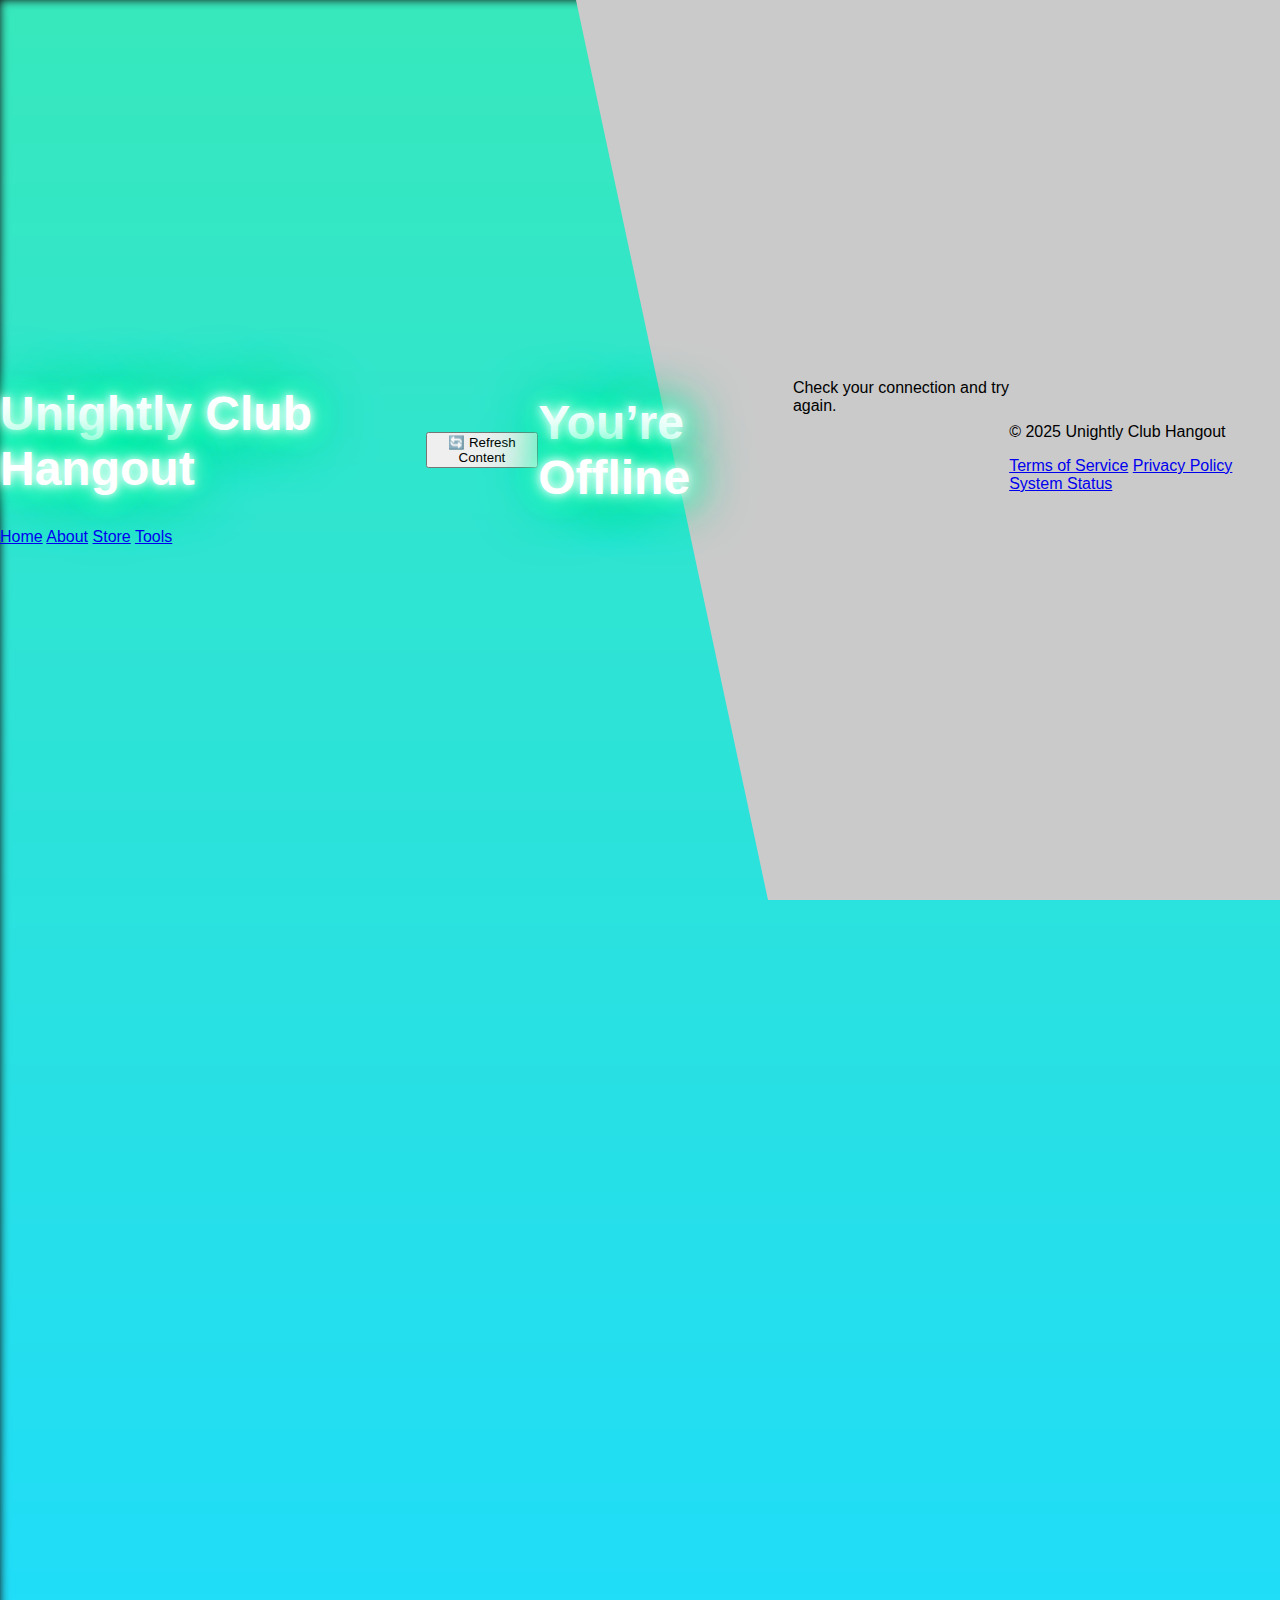
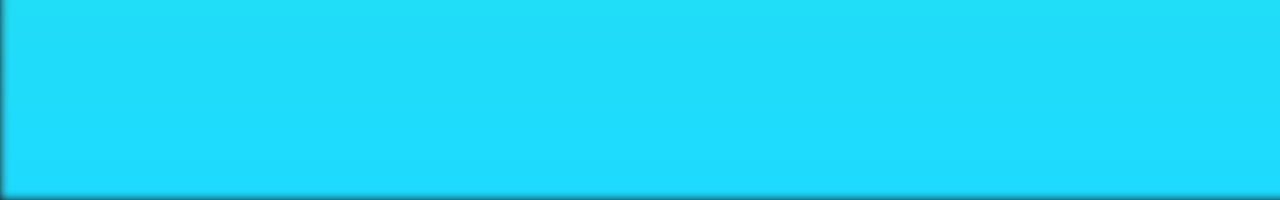
<file: index.html>
<!DOCTYPE html>
<html lang="en">
<head>
  <meta charset="UTF-8" />
  <meta name="viewport" content="width=device-width, initial-scale=1.0" />
  <title>Unightly Club Hangout</title>

  <!-- ✅ Google Tag Manager -->
  <script>
    (function(w,d,s,l,i){w[l]=w[l]||[];w[l].push({'gtm.start':
    new Date().getTime(),event:'gtm.js'});var f=d.getElementsByTagName(s)[0],
    j=d.createElement(s),dl=l!='dataLayer'?'&l='+l:'';j.async=true;j.src=
    'https://www.googletagmanager.com/gtm.js?id=G-6JZ4GR0CGC'+dl;f.parentNode.insertBefore(j,f);
    })(window,document,'script','dataLayer','G-6JZ4GR0CGC');
  </script>

  <!-- ✅ Open Graph -->
  <meta property="og:title" content="Unightly Club Hangout" />
  <meta property="og:description" content="Hangout for VRChat events, parties, and community meetups." />
  <meta property="og:image" content="https://yourdomain.com/preview.jpg" />
  <meta property="og:url" content="https://yourdomain.com/" />
  <meta property="og:type" content="website" />

  <!-- ✅ Twitter Card -->
  <meta name="twitter:card" content="summary_large_image" />
  <meta name="twitter:title" content="Unightly Club Hangout" />
  <meta name="twitter:description" content="Hangout for VRChat events, parties, and community meetups." />
  <meta name="twitter:image" content="https://yourdomain.com/preview.jpg" />

  <!-- ✅ Stylesheet -->
  <link rel="stylesheet" href="style.css" />
</head>
<body>

  <!-- ✅ Google Tag Manager (noscript) -->
  <noscript>
    <iframe src="https://www.googletagmanager.com/ns.html?id=G-6JZ4GR0CGC"
    height="0" width="0" style="display:none;visibility:hidden"></iframe>
  </noscript>

  <!-- ✅ Header -->
  <header class="dropshadow">
    <h1>Unightly Club Hangout</h1>
    <nav>
      <a href="index.html">Home</a>
      <a href="about.html">About</a>
      <a href="store.html">Store</a>
      <a href="tools.html">Tools</a>
    </nav>
  </header>

  <!-- ✅ Manual Refresh Button -->
  <button class="refresh-button" id="refresh-button">🔄 Refresh Content</button>

  <!-- ✅ Announcements Section -->
  <div id="discord-widget" class="dropshadow">
    <div id="loading-events">Loading announcements...</div>
  </div>

  <!-- ✅ Posts Section with Layout -->
  <div class="container">
    <div class="content" id="main-posts-widget">
      <div id="loading-posts">Loading posts...</div>
    </div>
  </div>

  <!-- ✅ Offline Notification -->
  <div id="offline-notification">
    <h1>You’re Offline</h1>
    <p>Check your connection and try again.</p>
  </div>

  <!-- ✅ Footer -->
  <footer>
    <p>&copy; 2025 Unightly Club Hangout</p>
    <nav>
      <a href="terms_of_service.html">Terms of Service</a>
      <a href="privacy_policy.html">Privacy Policy</a>
      <a href="system_status.html">System Status</a>
    </nav>
  </footer>

  <!-- ✅ JavaScript -->
  <script>
    const ANNOUNCEMENTS_URL = 'https://docs.google.com/spreadsheets/d/e/2PACX-1vTWHMfgoHQ33CDC9H30UMh67iQBpcBXv1s1cLH8-FQfZkW_VUsq2O0npXFmxBV7j9xkk16wWQo4tP29/pub?output=csv';
    const MAIN_POSTS_URL = 'https://docs.google.com/spreadsheets/d/e/2PACX-1vTuSjI-BjIDgQNkW7Q_Xec8iy_oybjJ2Mkw0uV06ZPKqm7hBZs8_a9JoxFNqWUZW_KWuHC57qCVSB9V/pub?output=csv';
    const DISCORD_WEBHOOK_URL = 'https://discord.com/api/webhooks/1413630048845693048/Hivus0XpBn0UZPJlTkXI7sHKcL3fE9YfDH8H4790yF4fYkn8kThChwT111Oux5BA_Zy_';
    const REFRESH_INTERVAL = 5 * 60 * 1000;

    function loadSheet(url, containerId, loadingId, type) {
      const loadingEl = document.getElementById(loadingId);
      loadingEl.style.display = 'block';

      fetch(url)
        .then(response => {
          if (!response.ok) throw new Error(`HTTP error: ${response.status}`);
          return response.text();
        })
        .then(csv => {
          loadingEl.style.display = 'none';
          const data = parseCSV(csv);
          displayItems(data, containerId, type);
        })
        .catch(error => {
          loadingEl.style.display = 'none';
          console.error(`Error loading sheet for ${containerId}:`, error);
          document.getElementById('offline-notification').style.display = 'flex';
        });
    }

function parseCSV(csvData) {
  const lines = csvData.trim().split('\n');
  const headers = parseLine(lines[0]);
  const items = [];

  for (let i = 1; i < lines.length; i++) {
    const values = parseLine(lines[i]);
    const item = {};
    headers.forEach((header, index) => {
      item[header] = values[index] || '';
    });
    items.push(item);
  }

  return items;
}

function parseLine(line) {
  const result = [];
  let current = '';
  let inQuotes = false;

  for (let i = 0; i < line.length; i++) {
    const char = line[i];
    if (char === '"' && line[i + 1] === '"') {
      current += '"';
      i++;
    } else if (char === '"') {
      inQuotes = !inQuotes;
    } else if (char === ',' && !inQuotes) {
      result.push(current);
      current = '';
    } else {
      current += char;
    }
  }
  result.push(current);
  return result.map(v => v.trim());
}


    function displayItems(items, containerId, type) {
      const container = document.getElementById(containerId);
      container.innerHTML = '';

      let hasVisible = false;

      items.forEach(item => {
        if (item.Display && item.Display.trim().toUpperCase() === 'TRUE') {
          const div = document.createElement('div');
          div.className = type === 'event' ? 'discord-event' : 'post';
          div.innerHTML = type === 'event'
            ? `
              <h3>${item.Name}</h3>
              <p>Date: ${item.Date || ''}</p>
              <p>Time: ${item.Time || ''}</p>
              <p>Description: ${item.Description || ''}</p>
              ${item.Link ? `<p><a href="${item.Link}" target="_blank">Join</a></p>` : ''}
            `
            : `
              <h2>${item.Title}</h2>
              <p>${item.Content}</p>
              ${item.Image ? `<img src="${item.Image}" alt="${item.Title}" />` : ''}
            `;
          container.appendChild(div);
          hasVisible = true;

          if (type === 'post' && item.Webhook && item.Webhook.trim().toUpperCase() === 'Y') {
            sendDiscordWebhook(item.Title, item.Content, item.Link);
          }
        }
      });

      container.style.display = hasVisible ? 'block' : 'none';
      container.style.height = hasVisible ? 'auto' : '0px';

      if (!hasVisible) {
        container.innerHTML = `<p>No upcoming items to display.</p>`;
      }
    }

    function sendDiscordWebhook(title, content, link) {
      const payload = {
        content: `📢 **${title}**\n${content}${link ? `\n🔗 ${link}` : ''}`
      };

      fetch(DISCORD_WEBHOOK_URL, {
        method: 'POST',
        headers: { 'Content-Type': 'application/json' },
        body: JSON.stringify(payload)
      }).catch(err => console.error('Webhook failed:', err));
    }

    function refreshSheets() {
      document.getElementById('offline-notification').style.display = 'none';
      loadSheet(ANNOUNCEMENTS_URL, 'discord-widget', 'loading-events', 'event');
      loadSheet(MAIN_POSTS_URL, 'main-posts-widget', 'loading-posts', 'post');
    }

    window.onload = refreshSheets;
    setInterval(refreshSheets, REFRESH_INTERVAL);

    document.getElementById('refresh-button').addEventListener('click', () => {
      refreshSheets();
    });
  </script>
</body>
</html>
</file>
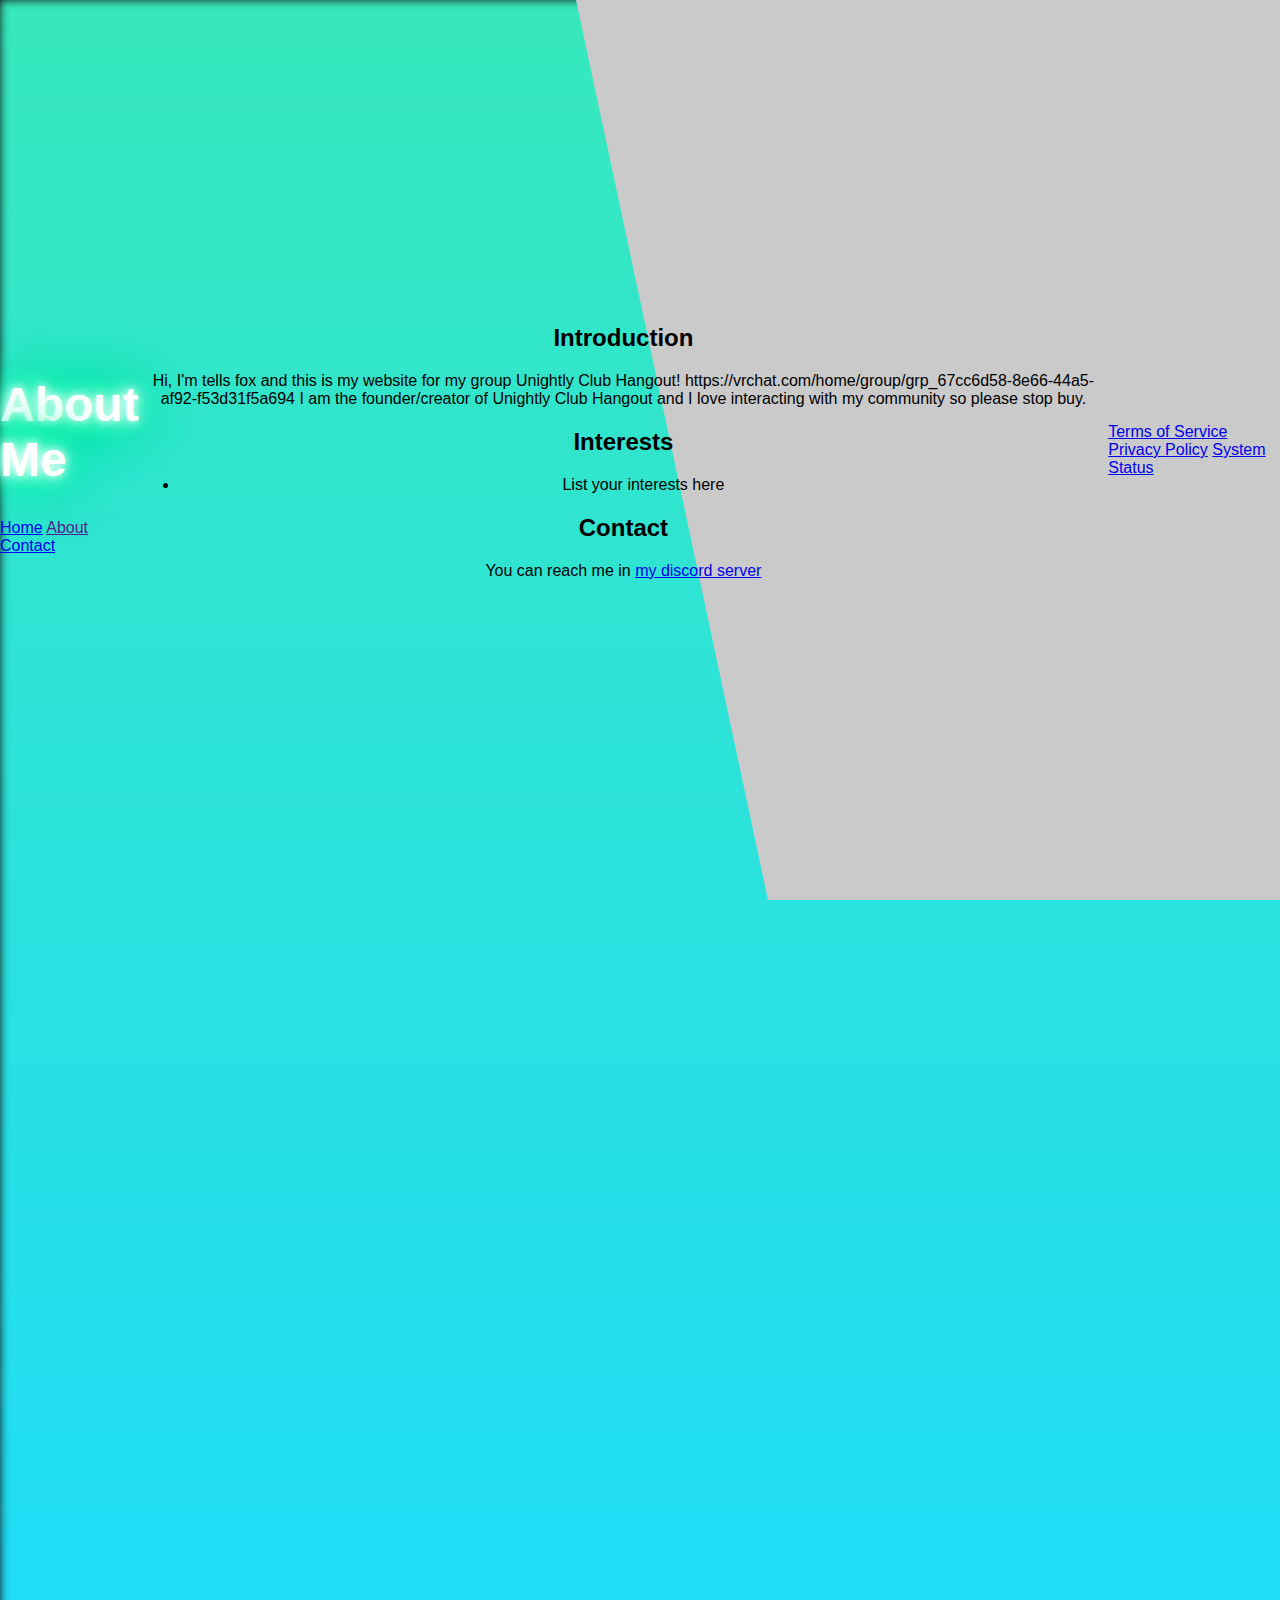
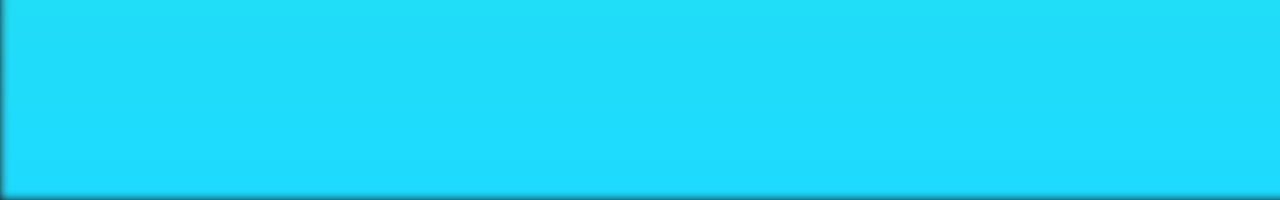
<file: about.html>
<!DOCTYPE html>
<html>
<head>
  <meta charset="utf-8">
  <title>About Me</title>
   <link rel="icon" href="https://raw.githubusercontent.com/silentmason/Unightly-Club-Hangout/refs/heads/main/UCHimage.webp" type="image/x-icon">
  <link rel="stylesheet" href="style.css">
</head>
<body>
  <header>
    <h1>About Me</h1>
    <nav>
      <a href="index.html">Home</a>
      <a href="">About</a>
      <a href="https://unightlyclubhangout.tawk.help/">Contact</a>
    </nav>
  </header>
  <div class="container">
    <section id="introduction">
      <h2>Introduction</h2>
      <p>Hi, I'm tells fox and this is my website for my group Unightly Club Hangout!
        https://vrchat.com/home/group/grp_67cc6d58-8e66-44a5-af92-f53d31f5a694
        I am the founder/creator of Unightly Club Hangout and I love interacting with my community so please stop buy.
      </p>
    </section>
    <section id="interests">
      <h2>Interests</h2>
      <ul>
        <li>List your interests here</li>
      </ul>
    </section>
    <section id="contact">
      <h2>Contact</h2>
      <p>You can reach me in <a href="https://discord.gg/m9uA384RJk">my discord server</a></p>
    </section>
  </div>
  <footer>
    <a href="https://unightly-club-hangout.github.io/uch/terms_of_service.html">Terms of Service</a>
    <a href="https://unightly-club-hangout.github.io/uch/privacy_policy.html">Privacy Policy</a>
    <a href="https://unightly-club-hangout.github.io/uch/issue.html">System Status</a>
  </footer>
</body>
</html>
</file>
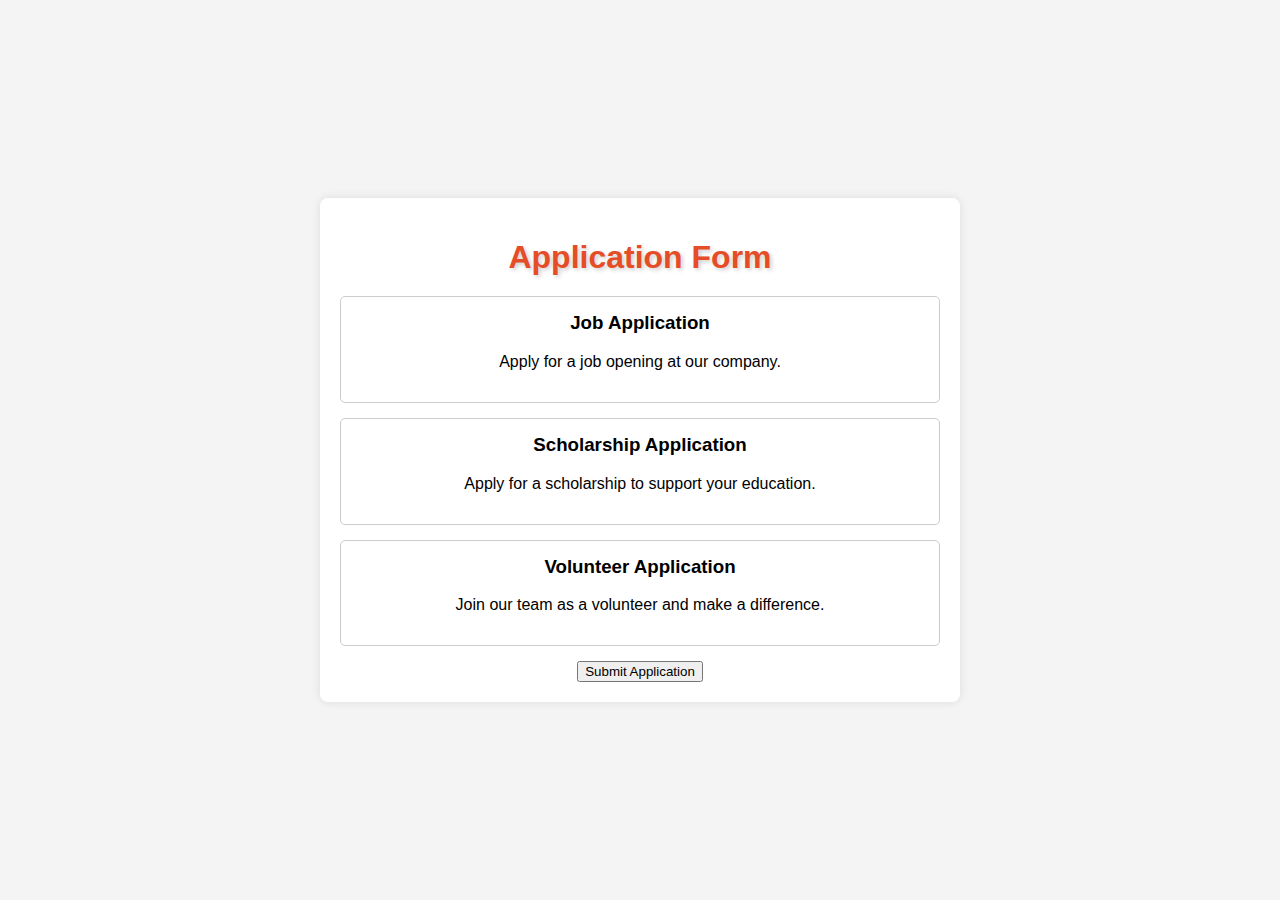
<file: application_form.html>
<!DOCTYPE html>
<html lang="en">
<head>
    <meta charset="UTF-8">
    <meta name="viewport" content="width=device-width, initial-scale=1.0">
    <title>Application Form</title>
    <link rel="stylesheet" href="css/styles.css">
    <style>
        .application-type-box {
            border: 1px solid #ccc;
            padding: 15px;
            margin-bottom: 15px;
            border-radius: 5px;
            cursor: pointer;
            transition: background-color 0.3s ease;
        }

        .application-type-box:hover {
            background-color: #f9f9f9;
        }

        .application-type-box h3 {
            margin-top: 0;
        }

        .form-group {
            display: none;
            margin-bottom: 15px;
        }

        .form-group label {
            display: block;
            margin-bottom: 5px;
        }

        .form-group input, .form-group textarea {
            width: 100%;
            padding: 8px;
            border: 1px solid #ddd;
            border-radius: 4px;
            box-sizing: border-box;
        }
    </style>
</head>
<body>
    <div class="container">
        <h1>Application Form</h1>

        <input type="hidden" id="selected-application-type" name="application_type" value="">

        <div class="application-type-box" data-application-type="job">
            <h3>Job Application</h3>
            <p>Apply for a job opening at our company.</p>
        </div>

        <div class="application-type-box" data-application-type="scholarship">
            <h3>Scholarship Application</h3>
            <p>Apply for a scholarship to support your education.</p>
        </div>

        <div class="application-type-box" data-application-type="volunteer">
            <h3>Volunteer Application</h3>
            <p>Join our team as a volunteer and make a difference.</p>
        </div>

        <form id="application-form">

            <div class="form-group" data-application-type="job">
                <label for="job-name">Name:</label>
                <input type="text" id="job-name" name="job-name">
            </div>

            <div class="form-group" data-application-type="job">
                <label for="job-email">Email:</label>
                <input type="email" id="job-email" name="job-email">
            </div>

            <div class="form-group" data-application-type="job">
                <label for="job-position">Position Applying For:</label>
                <input type="text" id="job-position" name="job-position">
            </div>

            <div class="form-group" data-application-type="scholarship">
                <label for="scholarship-name">Name:</label>
                <input type="text" id="scholarship-name" name="scholarship-name">
            </div>

            <div class="form-group" data-application-type="scholarship">
                <label for="scholarship-email">Email:</label>
                <input type="email" id="scholarship-email" name="scholarship-email">
            </div>

             <div class="form-group" data-application-type="volunteer">
                <label for="volunteer-name">Name:</label>
                <input type="text" id="volunteer-name" name="volunteer-name">
            </div>

            <div class="form-group" data-application-type="volunteer">
                <label for="volunteer-email">Email:</label>
                <input type="email" id="volunteer-email" name="volunteer-email">
            </div>


            <button type="submit">Submit Application</button>
        </form>
    </div>

    <script>
        const applicationTypeBoxes = document.querySelectorAll('.application-type-box');
        const formGroups = document.querySelectorAll('.form-group');
        const selectedApplicationTypeInput = document.getElementById('selected-application-type');

        applicationTypeBoxes.forEach(box => {
            box.addEventListener('click', function() {
                const selectedApplicationType = this.dataset.applicationType;

                // Set the value of the hidden input
                selectedApplicationTypeInput.value = selectedApplicationType;

                // Show/hide form groups based on selected application type
                formGroups.forEach(group => {
                    if (group.dataset.applicationType === selectedApplicationType) {
                        group.style.display = 'block';
                    } else {
                        group.style.display = 'none';
                    }
                });
            });
        });
    </script>
</body>
</html>
</file>
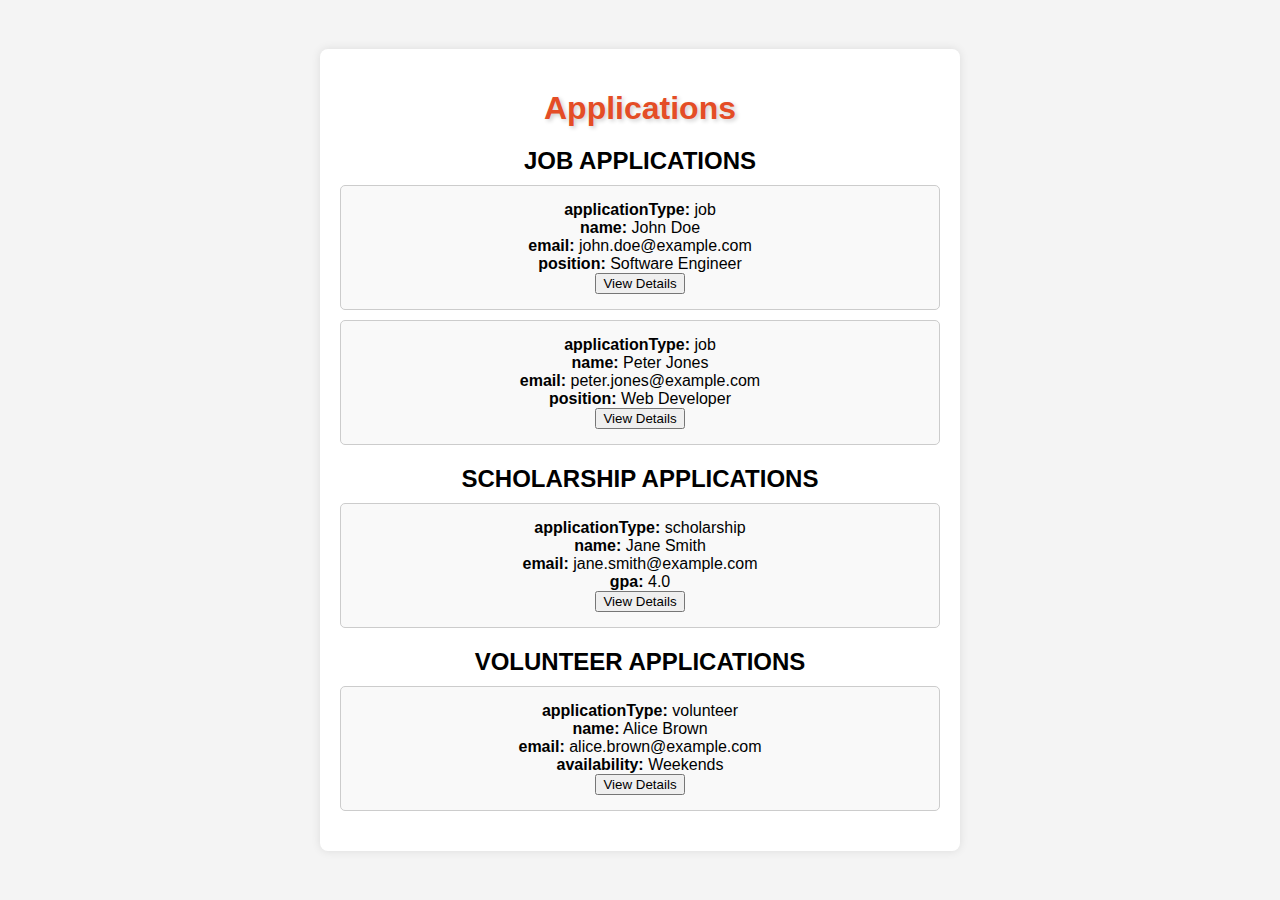
<file: applications.html>
<!DOCTYPE html>
<html lang="en">
<head>
    <meta charset="UTF-8">
    <meta name="viewport" content="width=device-width, initial-scale=1.0">
    <title>Applications</title>
    <link rel="stylesheet" href="css/styles.css">
    <style>
        .application-category {
            margin-bottom: 20px;
        }

        .application-category h2 {
            margin-top: 0;
            margin-bottom: 10px;
        }

        .application-item {
            border: 1px solid #ccc;
            padding: 15px;
            margin-bottom: 10px;
            border-radius: 5px;
            background-color: #f9f9f9;
        }

        .application-details-popup {
            display: none;
            position: fixed;
            top: 0;
            left: 0;
            width: 100%;
            height: 100%;
            background-color: rgba(0, 0, 0, 0.5);
            z-index: 1;
        }

        .application-details-content {
            position: absolute;
            top: 50%;
            left: 50%;
            transform: translate(-50%, -50%);
            background-color: #fff;
            padding: 20px;
            border-radius: 5px;
            width: 80%;
            max-width: 600px;
        }

        .close-popup-button {
            position: absolute;
            top: 10px;
            right: 10px;
            cursor: pointer;
        }
    </style>
</head>
<body>
    <div class="container">
        <h1>Applications</h1>

        <div id="applications-container">
            <!-- Applications will be loaded here -->
        </div>
    </div>

    <script>
        // Sample application data (replace with your actual data)
        const applications = [
            { applicationType: 'job', name: 'John Doe', email: 'john.doe@example.com', position: 'Software Engineer' },
            { applicationType: 'scholarship', name: 'Jane Smith', email: 'jane.smith@example.com', gpa: '4.0' },
            { applicationType: 'job', name: 'Peter Jones', email: 'peter.jones@example.com', position: 'Web Developer' },
            { applicationType: 'volunteer', name: 'Alice Brown', email: 'alice.brown@example.com', availability: 'Weekends' }
        ];

        const applicationsContainer = document.getElementById('applications-container');

        // Group applications by type
        const groupedApplications = {};
        applications.forEach(application => {
            if (!groupedApplications[application.applicationType]) {
                groupedApplications[application.applicationType] = [];
            }
            groupedApplications[application.applicationType].push(application);
        });

        // Display applications
        for (const applicationType in groupedApplications) {
            const applicationCategoryDiv = document.createElement('div');
            applicationCategoryDiv.classList.add('application-category');

            const categoryTitle = document.createElement('h2');
            categoryTitle.textContent = applicationType.toUpperCase() + ' APPLICATIONS';
            applicationCategoryDiv.appendChild(categoryTitle);

            const applicationList = groupedApplications[applicationType];
            applicationList.forEach(application => {
                const applicationItemDiv = document.createElement('div');
                applicationItemDiv.classList.add('application-item');

                let applicationSummary = '';
                for (const key in application) {
                    applicationSummary += `<strong>${key}:</strong> ${application[key]}<br>`;
                }
                applicationItemDiv.innerHTML = applicationSummary;

                const viewDetailsButton = document.createElement('button');
                viewDetailsButton.textContent = 'View Details';
                viewDetailsButton.addEventListener('click', () => {
                    showApplicationDetails(application);
                });
                applicationItemDiv.appendChild(viewDetailsButton);

                applicationCategoryDiv.appendChild(applicationItemDiv);
            });

            applicationsContainer.appendChild(applicationCategoryDiv);
        }

        // Function to show application details in a popup
        function showApplicationDetails(application) {
            const popupContainer = document.createElement('div');
            popupContainer.classList.add('application-details-popup');
            popupContainer.innerHTML = `
                <div class="application-details-content">
                    <span class="close-popup-button">&times;</span>
                    <h2>Application Details</h2>
                    ${getApplicationDetailsHTML(application)}
                </div>
            `;

            document.body.appendChild(popupContainer);

            const closeButton = popupContainer.querySelector('.close-popup-button');
            closeButton.addEventListener('click', () => {
                document.body.removeChild(popupContainer);
            });
        }

        // Function to format application details as HTML
        function getApplicationDetailsHTML(application) {
            let detailsHTML = '';
            for (const key in application) {
                detailsHTML += `<strong>${key}:</strong> ${application[key]}<br>`;
            }
            return detailsHTML;
        }
    </script>
</body>
</html>
</file>
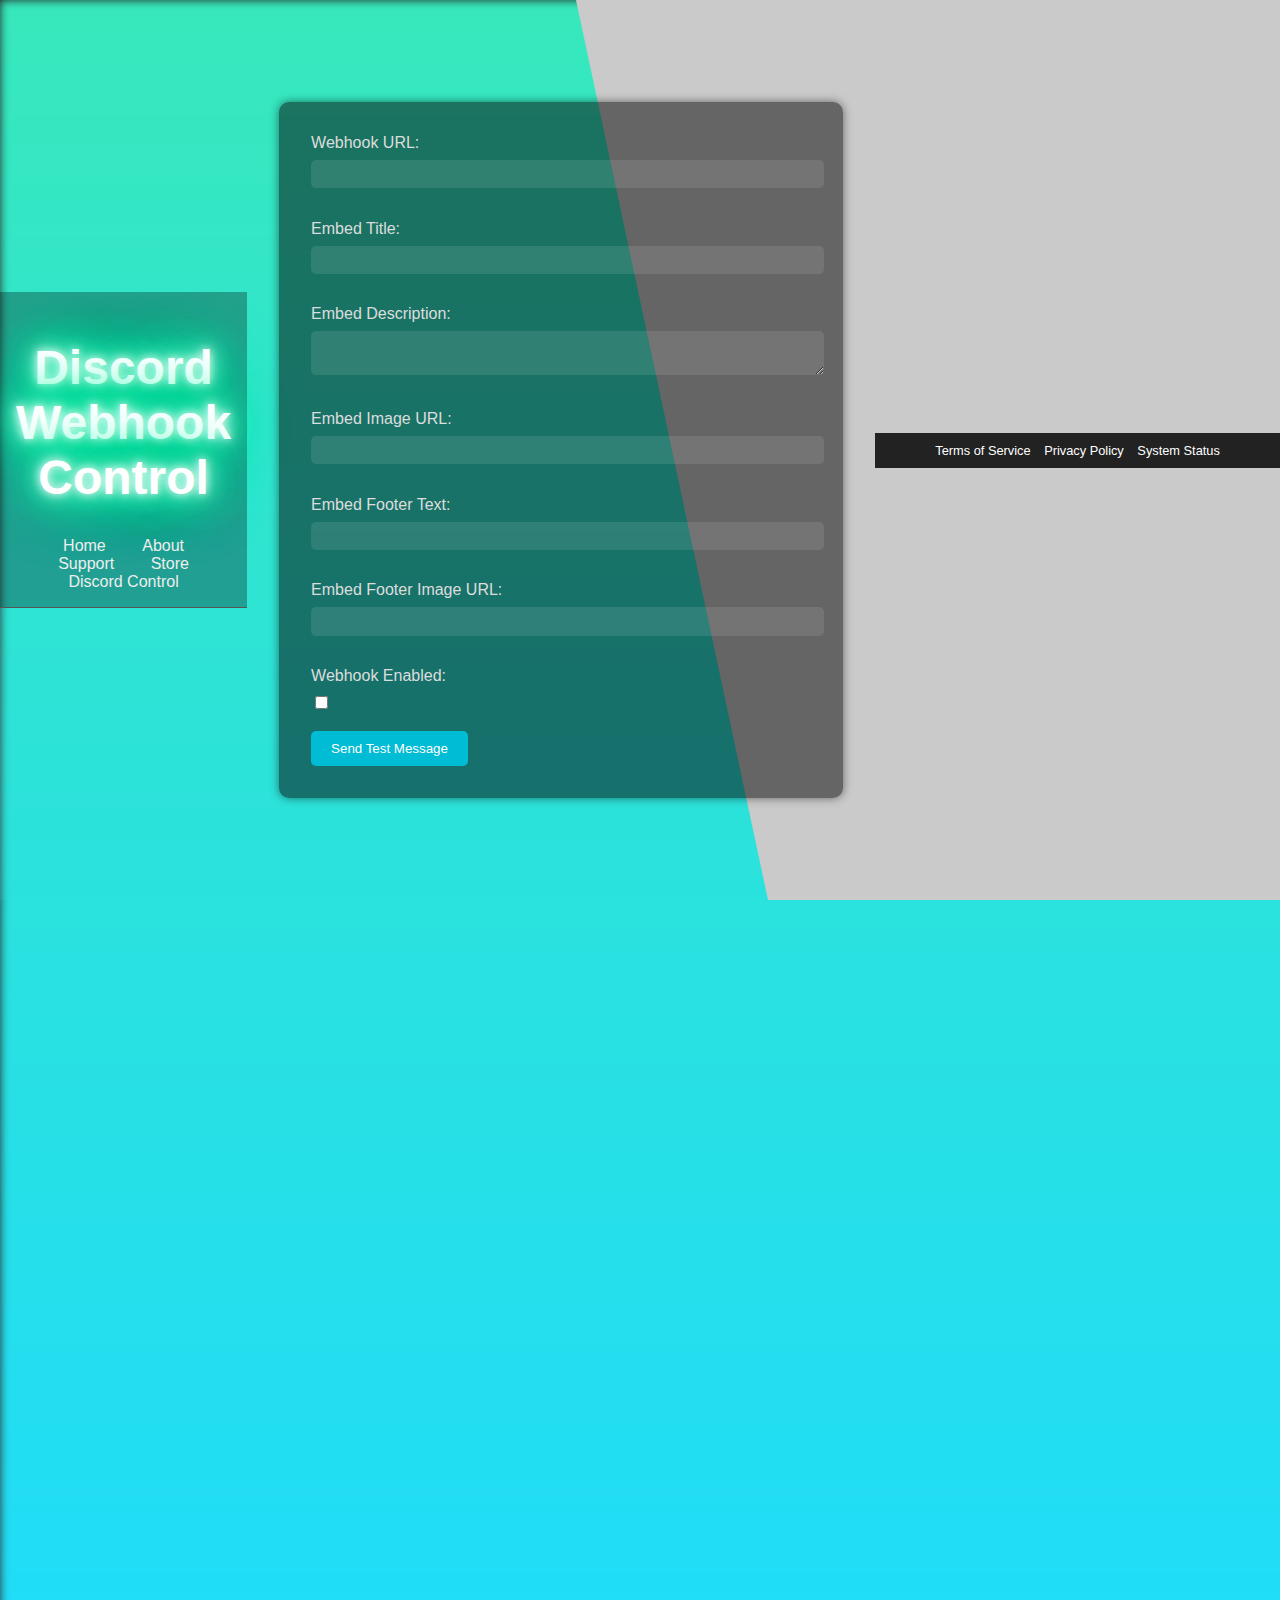
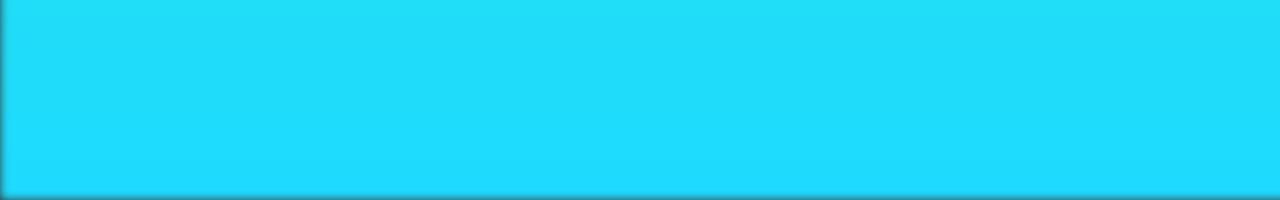
<file: discord-control.html>
<!DOCTYPE html>
<html>
<head>
    <title>Discord Webhook Control</title>
        <link rel="icon" href="https://raw.githubusercontent.com/silentmason/Unightly-Club-Hangout/refs/heads/main/UCHimage.webp" type="image/x-icon">
    <link rel="stylesheet" href="style.css">
    <style>
        body {
            font-family: sans-serif;
            background: linear-gradient(to bottom, #222, #333);
            color: #eee;
            margin: 0;
            padding: 0;
            height: 100vh;
        }

        header {
            background-color: rgba(0, 0, 0, 0.3);
            padding: 1em;
            text-align: center;
            border-bottom: 1px solid #555;
        }

        nav a {
            color: #eee;
            text-decoration: none;
            padding: 1em;
        }

        main {
            padding: 2em;
            display: flex;
            justify-content: center;
            align-items: center;
            height: 70vh;
        }

        form {
            background-color: rgba(0, 0, 0, 0.5);
            padding: 2em;
            border-radius: 10px;
            box-shadow: 0 0 10px rgba(0, 0, 0, 0.5);
            width: 500px;
        }

        label {
            display: block;
            margin-bottom: 0.5em;
            color: #ddd;
        }

        input[type="text"],
        textarea {
            width: 100%;
            padding: 0.5em;
            margin-bottom: 1em;
            background-color: rgba(255, 255, 255, 0.1);
            border: none;
            border-radius: 5px;
            color: #eee;
        }

        button {
            background-color: #00bcd4;
            color: white;
            padding: 0.75em 1.5em;
            border: none;
            border-radius: 5px;
            cursor: pointer;
            transition: background-color 0.3s;
        }

        button:hover {
            background-color: #00acc1;
        }

        footer {
            background-color: #222;
            color: #fff;
            padding: 10px;
            text-align: center;
            font-size: 0.8em;
            position: relative;
            bottom: 0;
            width: 100%;
        }

        footer a {
            color: #fff;
            text-decoration: none;
            margin: 0 5px;
        }
    </style>
</head>
<body>
    <header>
        <h1>Discord Webhook Control</h1>
        <nav>
      <a href="index.html">Home</a>
      <a href="about.html">About</a>
      <a href="https://unightlyclubhangout.tawk.help/">Support</a>
      <a href="https://uch.booth.pm/">Store</a>
      <a href="discord-control.html">Discord Control</a>
        </nav>
    </header>

    <main>
        <form id="discord-form">
            <label for="webhook-url">Webhook URL:</label>
            <input type="text" id="webhook-url" name="webhook-url"><br><br>

             <label for="embed-title">Embed Title:</label>
            <input type="text" id="embed-title" name="embed-title"><br><br>

            <label for="embed-description">Embed Description:</label>
            <textarea id="embed-description" name="embed-description"></textarea><br><br>

            <label for="embed-image">Embed Image URL:</label>
            <input type="text" id="embed-image" name="embed-image"><br><br>

             <label for="embed-footer-text">Embed Footer Text:</label>
            <input type="text" id="embed-footer-text" name="embed-footer-text"><br><br>

            <label for="embed-footer-image">Embed Footer Image URL:</label>
            <input type="text" id="embed-footer-image" name="embed-footer-image"><br><br>

            <label for="webhook-enabled">Webhook Enabled:</label>
            <input type="checkbox" id="webhook-enabled" name="webhook-enabled"><br><br>

            <button type="button" onclick="sendTestMessage()">Send Test Message</button>
        </form>
    </main>

    <footer>
        <a href="https://unightly-club-hangout.github.io/uch/terms_of_service.html">Terms of Service</a>
        <a href="https://unightly-club-hangout.github.io/uch/privacy_policy.html">Privacy Policy</a>
        <a href="https://unightly-club-hangout.github.io/uch/issue.html">System Status</a>        
    </footer>

    <script>
        function sendTestMessage() {
            const webhookUrl = document.getElementById('webhook-url').value;

            // Get input values
            const embedDescription = document.getElementById('embed-description').value;
            const embedImage = document.getElementById('embed-image').value;
            const embedFooterText = document.getElementById('embed-footer-text').value;
            const embedFooterImage = document.getElementById('embed-footer-image').value;
            // Basic validation (you can add more robust validation)
            if (!webhookUrl) {
                alert('Please enter a Webhook URL');
                return;
            }

            const embedTitle = document.getElementById('embed-title').value;

            const message = {
            embeds: [{
                title: embedTitle,
                description: embedDescription,
                color: 16753920, // Orange color (decimal representation)
                image: {
                    url: embedImage // Use the image URL from the input
                },
                footer: {
                    text:  embedFooterText,
                     icon_url: embedFooterImage

                }
            }]
        };
            fetch(webhookUrl, {
                method: 'POST',
                headers: {
                    'Content-Type': 'application/json'
                },
                body: JSON.stringify(message)
            })
            .then(response => {
                if (response.ok) {
                    alert('Test message sent successfully!');
                } else {
                    alert('Error sending test message.');
                }
            })
            .catch(error => {
                console.error('Error:', error);
                alert('Error sending test message.');
            });
        }
    </script>
</body>
</html>
</file>
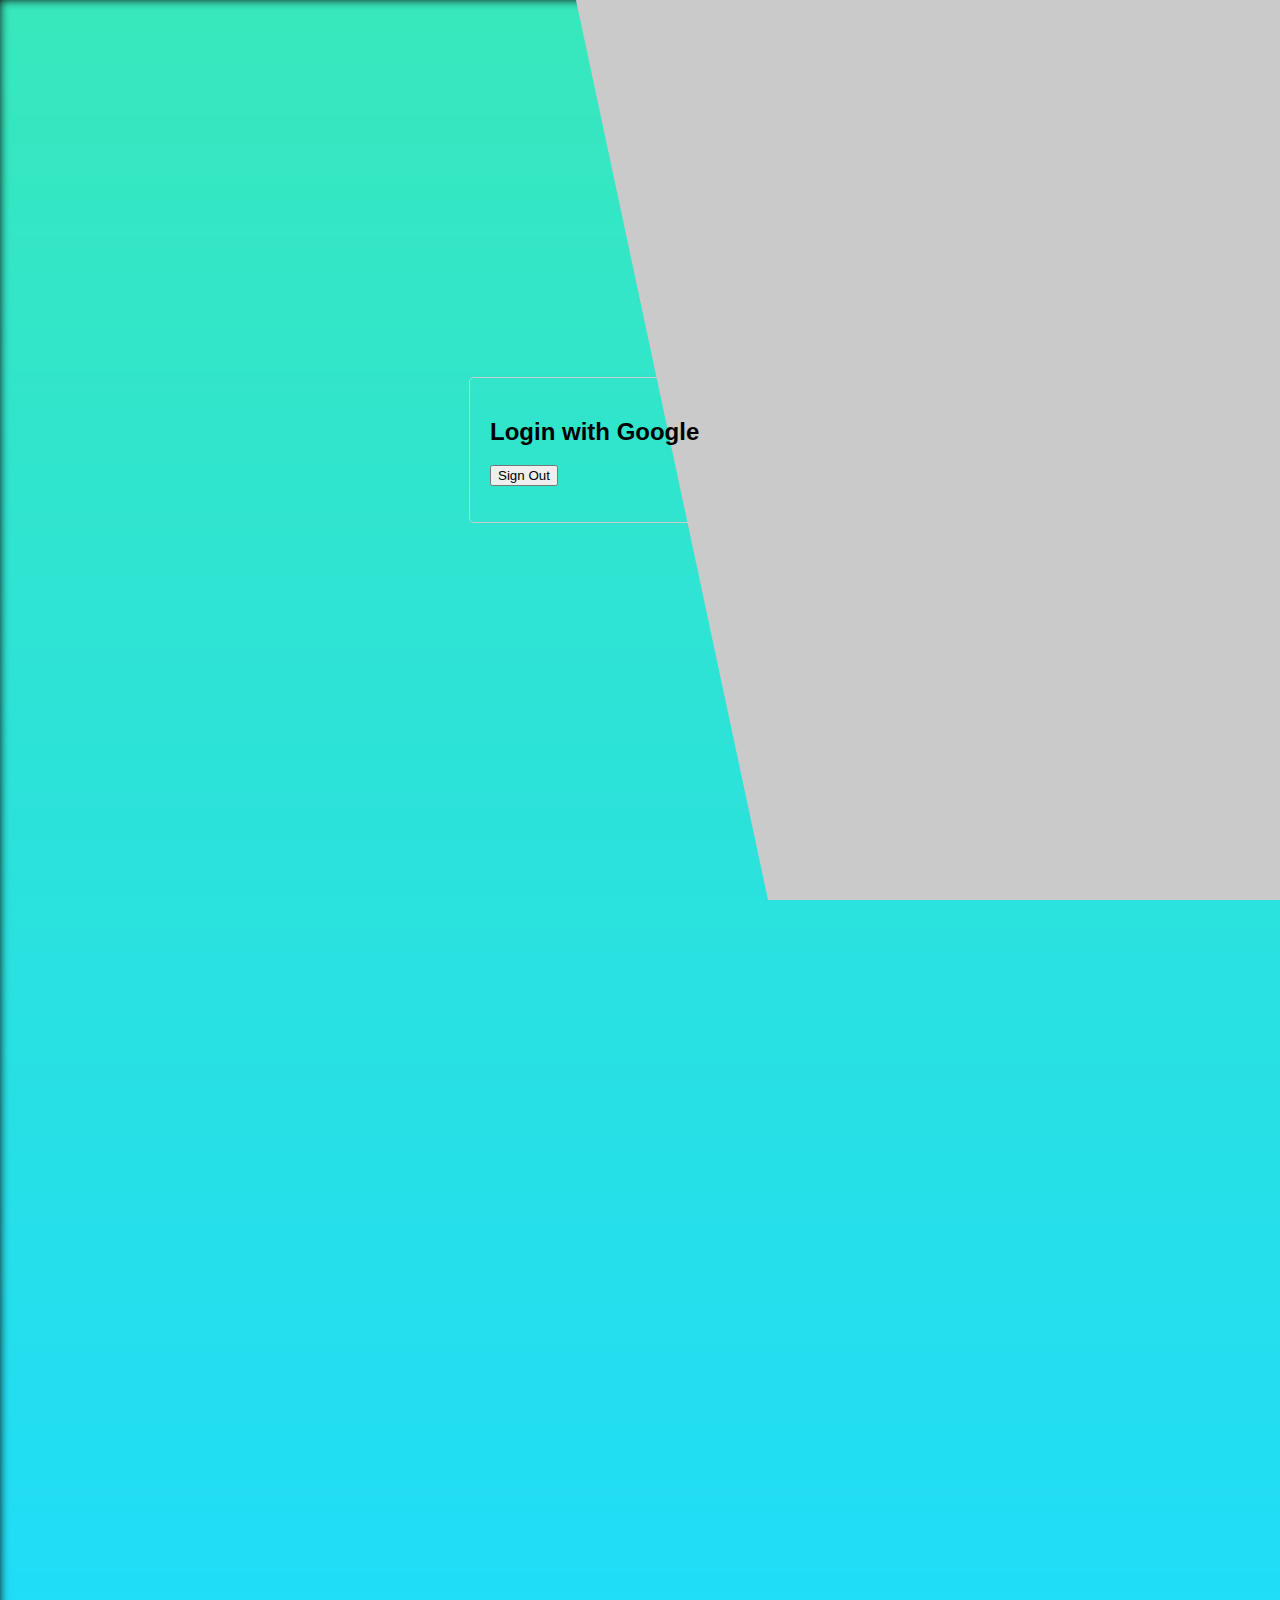
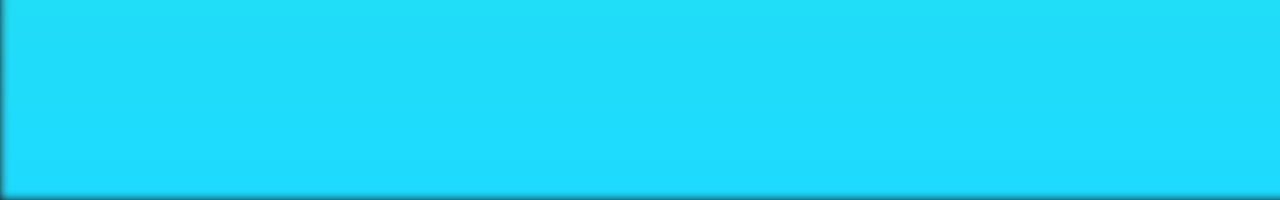
<file: login.html>
<!DOCTYPE html>
<html>
<head>
  <title>Login with Google</title>
  <meta name="google-signin-client_id" content="90008544107-puntiddkae4hctcec08mghl6e9nhvs4k.apps.googleusercontent.com">
          <link rel="icon" href="https://raw.githubusercontent.com/silentmason/Unightly-Club-Hangout/refs/heads/main/UCHimage.webp" type="image/x-icon">
    <link rel="stylesheet" href="style.css">
  <style>
    body {
      font-family: sans-serif;
    }
    .login-container {
      width: 300px;
      margin: 50px auto;
      padding: 20px;
      border: 1px solid #ccc;
      border-radius: 5px;
    }
    #g_id_onload {
      display: block;
      margin: 0 auto;
    }
    .g_id_signin {
      margin: 10px auto;
      display: block;
    }
  </style>
</head>
<body>

  <div class="login-container">
    <h2>Login with Google</h2>

    <!-- Google Sign-In button -->
    <div id="g_id_onload"
         data-client_id="90008544107-puntiddkae4hctcec08mghl6e9nhvs4k.apps.googleusercontent.com"
         data-context="signin"
         data-ux_mode="popup"
         data-login_uri="https://unightly-club-hangout.github.io/unightlyclubhangout/"
         data-auto_prompt="false">
    </div>

    <div class="g_id_signin"
         data-type="standard"
         data-size="large"
         data-theme="outline"
         data-text="sign_in_with"
         data-shape="rectangular"
         data-logo_alignment="left">
    </div>
     <button onclick="signOut();">Sign Out</button>
       <p id="message"></p>
  </div>
  <script src="https://accounts.google.com/gsi/client"></script>
  <script>
 window.onload = function () {
      google.accounts.id.initialize({
        client_id: "90008544107-puntiddkae4hctcec08mghl6e9nhvs4k.apps.googleusercontent.com",
        callback: handleCredentialResponse
      });
      google.accounts.id.renderButton(
        document.getElementsByClassName("g_id_signin")[0],
        { theme: "outline", size: "large"  }  // customization attributes
      );
      google.accounts.id.prompt(); // also display the One Tap sign-in prompt
    }
       function handleCredentialResponse(response) {
      // This is where you get the ID token from Google
      console.log("Encoded JWT ID token: " + response.credential);
      document.getElementById("message").innerHTML = "Encoded JWT ID token: " + response.credential;
      //Send token to server
          window.location.href = "https://unightly-club-hangout.github.io/unightlyclubhangout/";
      signOut();
    }
    function signOut() {
  const cred = google.accounts.id.getClient();
  if (cred) {
    cred.cancel();
    document.getElementById("message").innerHTML = "Signed out";
          window.location.href = "https://unightly-club-hangout.github.io/unightlyclubhangout/login.html";
    }
}
  </script>

</body>
</html>
</file>
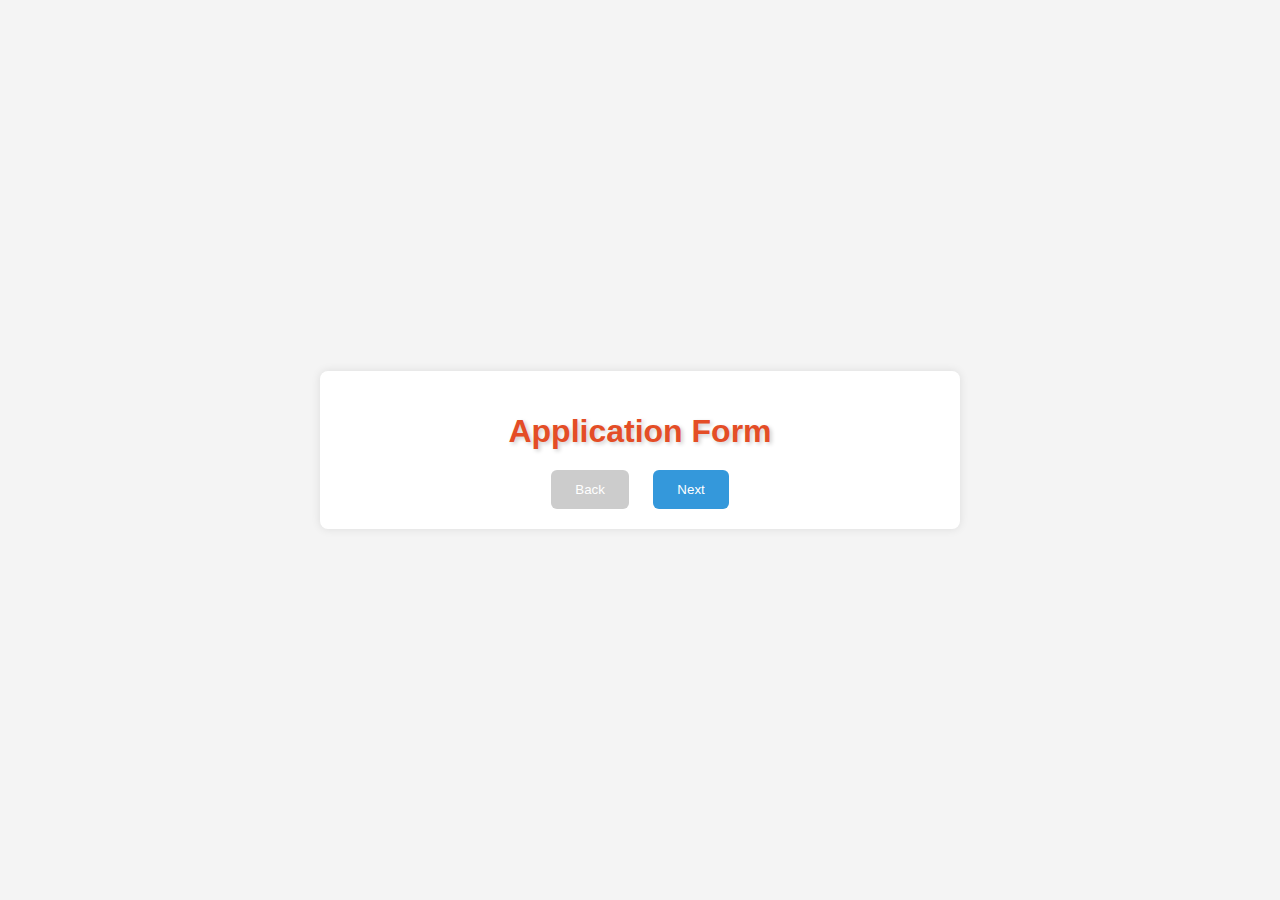
<file: multi_page_form.html>
<!DOCTYPE html>
<html lang="en">
<head>
    <meta charset="UTF-8">
    <meta name="viewport" content="width=device-width, initial-scale=1.0">
    <title>Multi-Page Application Form</title>
    <link rel="stylesheet" href="css/styles.css">
    <style>
        .question-container {
            display: none;
            margin-bottom: 20px;
        }

        .active {
            display: block;
        }

        .required:after {
            content: "*";
            color: red;
            margin-left: 3px;
        }

        .navigation-buttons {
            margin-top: 20px;
            text-align: center;
        }

        .navigation-buttons button {
            padding: 12px 24px;
            margin: 0 10px;
            border: none;
            border-radius: 6px;
            background-color: #3498db;
            color: #fff;
            cursor: pointer;
            transition: background-color 0.3s ease;
        }

        .navigation-buttons button:disabled {
            background-color: #ccc;
            cursor: not-allowed;
        }

        .error-message {
            color: red;
            margin-top: 5px;
        }

        label {
            display: block;
            margin-bottom: 8px;
            font-weight: bold;
        }

        input[type="text"], input[type="email"], textarea {
            width: 100%;
            padding: 10px;
            border: 1px solid #ddd;
            border-radius: 5px;
            box-sizing: border-box;
            margin-bottom: 12px;
            font-size: 16px;
            transition: border-color 0.3s ease;
        }

        input[type="text"]:focus, input[type="email"]:focus, textarea:focus {
            border-color: #3498db;
            outline: none;
            box-shadow: 0 0 5px rgba(52, 152, 219, 0.5);
        }

        textarea {
            resize: vertical;
            min-height: 100px;
        }

        .error {
            border-color: #e74c3c !important;
        }
    </style>
</head>
<body>
    <div class="container">
        <h1>Application Form</h1>
        <div id="form-container">
            </div>

        <div class="navigation-buttons">
            <button id="prev-button" disabled>Back</button>
            <button id="next-button">Next</button>
        </div>
    </div>

    <script>
        const urlParams = new URLSearchParams(window.location.search);
        const applicationType = urlParams.get('application_type');
        const formContainer = document.getElementById('form-container');
        const prevButton = document.getElementById('prev-button');
        const nextButton = document.getElementById('next-button');

        let currentQuestionIndex = 0;
        let questions = [];

        // Define questions for each application type
        const applicationQuestions = {
            job: [
                {
                    label: 'Name', name: 'job-name', type: 'text', required: true
                },
                {
                    label: 'Email', name: 'job-email', type: 'email', required: true
                },
                {
                    label: 'Position Applying For', name: 'job-position', type: 'text', required: true
                },
                 {
                    label: 'Cover Letter', name: 'job-coverletter', type: 'textarea', required: false
                }
            ],
            scholarship: [
                {
                    label: 'Name', name: 'scholarship-name', type: 'text', required: true
                },
                {
                    label: 'Email', name: 'scholarship-email', type: 'email', required: true
                },
                {
                    label: 'GPA', name: 'scholarship-gpa', type: 'text', required: true
                }
            ],
            volunteer: [
                {
                    label: 'Name', name: 'volunteer-name', type: 'text', required: true
                },
                {
                    label: 'Email', name: 'volunteer-email', type: 'email', required: true
                },
                {
                    label: 'Availability', name: 'volunteer-availability', type: 'text', required: true
                }
            ]
        };

        // Load questions based on application type
        if (applicationQuestions[applicationType]) {
            questions = applicationQuestions[applicationType];
        } else {
            formContainer.innerHTML = '<p>Invalid application type.</p>';
        }

        function showQuestion(index) {
            formContainer.innerHTML = ''; // Clear previous question

            if (index >= 0 && index < questions.length) {
                const question = questions[index];
                const questionDiv = document.createElement('div');
                questionDiv.classList.add('question-container');
                if (index === 0) {
                    questionDiv.classList.add('active');
                }

                let requiredClass = question.required ? ' required' : '';

                questionDiv.innerHTML = `<label for="${question.name}" class="${requiredClass}">${question.label}:</label><input type="${question.type}" id="${question.name}" name="${question.name}">`;
                formContainer.appendChild(questionDiv);
            }

            // Update button states
            prevButton.disabled = index === 0;
            nextButton.disabled = index === questions.length - 1;
        }

        function validateQuestion(index) {
            const question = questions[index];
            const inputElement = document.getElementById(question.name);

            if (question.required) {
                if (!inputElement.value.trim()) {
                    // Display error message (you can customize this)
                    inputElement.classList.add("error");
                    return false;
                } else {
                    inputElement.classList.remove("error");
                    return true;
                }
            } else {
                return true; // Optional questions are always valid
            }
        }

        // Navigation
        nextButton.addEventListener('click', () => {
            if (validateQuestion(currentQuestionIndex)){
                currentQuestionIndex++;
                showQuestion(currentQuestionIndex);
            }
        });

        prevButton.addEventListener('click', () => {
            currentQuestionIndex--;
            showQuestion(currentQuestionIndex);
        });

        // Initial question display
        showQuestion(currentQuestionIndex);
    </script>
</body>
</html>
</file>
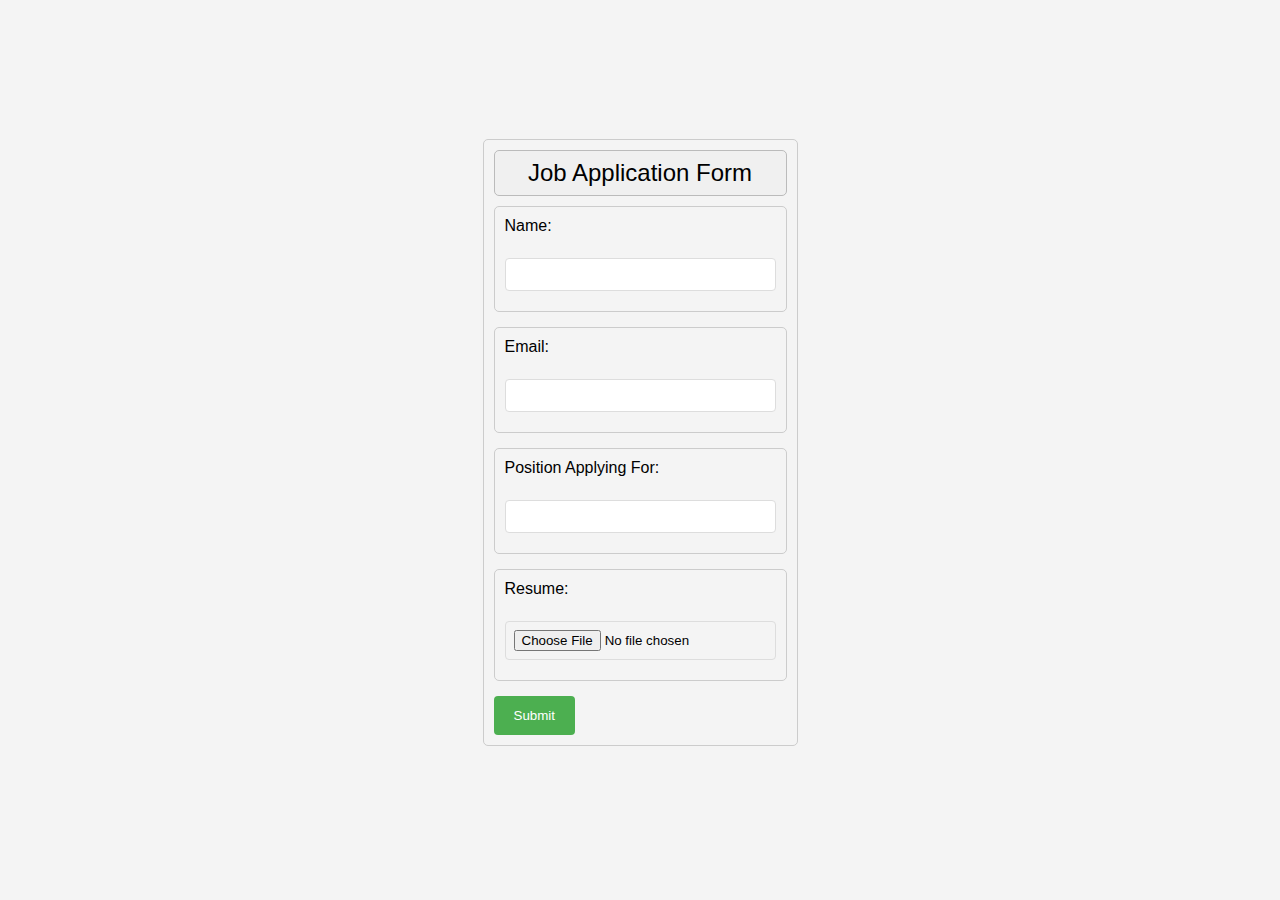
<file: forms/job_application.html>
<!DOCTYPE html>
<html>
<head>
    <title>Job Application Form</title>
    <link rel="stylesheet" type="text/css" href="../css/styles.css">
    <link rel="stylesheet" type="text/css" href="ja.css">
</head>
<body>
    <div class="form-section">
        <div class="form-title">Job Application Form</div>

        <div class="form-section">
            <label for="name">Name:</label><br>
            <input type="text" id="name" name="name">
        </div>

        <div class="form-section">
            <label for="email">Email:</label><br>
            <input type="email" id="email" name="email">
        </div>

        <div class="form-section">
            <label for="position">Position Applying For:</label><br>
            <input type="text" id="position" name="position">
        </div>

        <div class="form-section">
            <label for="resume">Resume:</label><br>
            <input type="file" id="resume" name="resume">
        </div>

        <input type="submit" value="Submit">
    </div>
</body>
</html>
</file>
<file: style.css>
body {
    margin: 0;
    overflow: hidden;
    background-color: #111;
    height: 100vh;
    display: flex;
    justify-content: center;
    align-items: center;
    font-family: sans-serif;
}

.container {
    text-align: center;
}

h1 {
    font-size: 3em;
    color: #fff;
    text-shadow: 0 0 10px #fff, 0 0 20px #fff, 0 0 30px #0fa, 0 0 40px #0fa, 0 0 50px #0fa, 0 0 60px #0fa, 0 0 70px #0fa;
}

/* Moving background effect */
body::before {
    content: '';
    position: absolute;
    top: 0;
    left: 0;
    width: 200%;
    height: 200%;
    background: linear-gradient(#37e8bc, #1ddbff);
    animation: animate 4s linear infinite;
    z-index: -1;
    filter: blur(5px);
}

@keyframes animate {
    0% {
        transform: translate(-50%, -50%) rotate(0deg);
    }
    100% {
        transform: translate(-50%, -50%) rotate(360deg);
    }
}

body::after {
    content: '';
    position: absolute;
    top: 0;
    left: 0;
    width: 100%;
    height: 100%;
    background: #cacaca;
    z-index: -1;
    clip-path: polygon(45% 0, 100% 0%, 100% 100%, 60% 100%);
}

.discord-widget {
    position: absolute;
    top: 50%;
    right: 40px;
    transform: translateY(-50%);
    background-color: #23272a;
    border-radius: 5px;
    box-shadow: 0 0 10px rgba(0, 0, 0, 0.5);
}
</file>
<file: css/styles.css>
body {
    font-family: 'Arial', sans-serif;
    background-color: #f4f4f4;
    margin: 0;
    padding: 0;
    display: flex;
    justify-content: center;
    align-items: center;
    min-height: 100vh;
}

.container {
    background-color: #fff;
    border-radius: 8px;
    box-shadow: 0 0 10px rgba(0, 0, 0, 0.1);
    padding: 20px;
    width: 80%;
    max-width: 600px;
    text-align: center;
}

h1 {
    color: #e44d26;
    margin-bottom: 20px;
    text-shadow: 2px 2px 4px rgba(0, 0, 0, 0.2);
}

ul {
    list-style: none;
    padding: 0;
}

li {
    margin-bottom: 15px;
}

a {
    display: inline-block;
    padding: 10px 20px;
    background-color: #3498db;
    color: white;
    text-decoration: none;
    border-radius: 5px;
    transition: background-color 0.3s ease;
}

a:hover {
    background-color: #2980b9;
}

.banner {
    background: linear-gradient(135deg, #e44d26, #f39c12);
    color: white;
    padding: 20px;
    margin-bottom: 20px;
    border-radius: 8px;
    box-shadow: 0 4px 8px rgba(0, 0, 0, 0.2);
}

.banner h2 {
    margin: 0;
    font-size: 2em;
    text-shadow: 2px 2px 4px rgba(0, 0, 0, 0.3);
}
</file>
<file: forms/ja.css>
.form-section {
    border: 1px solid #ccc;
    padding: 10px;
    margin-bottom: 15px;
    border-radius: 5px;
}

.form-title {
    text-align: center;
    font-size: 1.5em;
    margin-bottom: 10px;
    padding: 8px;
    border: 1px solid #bbb;
    background-color: #f0f0f0;
    border-radius: 5px;
}

label {
    display: block;
    margin-bottom: 5px;
}

input[type="text"], input[type="email"], input[type="file"] {
    width: 100%;
    padding: 8px;
    margin-bottom: 10px;
    border: 1px solid #ddd;
    border-radius: 4px;
    box-sizing: border-box;
}

input[type="submit"] {
    background-color: #4CAF50;
    color: white;
    padding: 12px 20px;
    border: none;
    border-radius: 4px;
    cursor: pointer;
}

input[type="submit"]:hover {
    background-color: #45a049;
}
</file>
